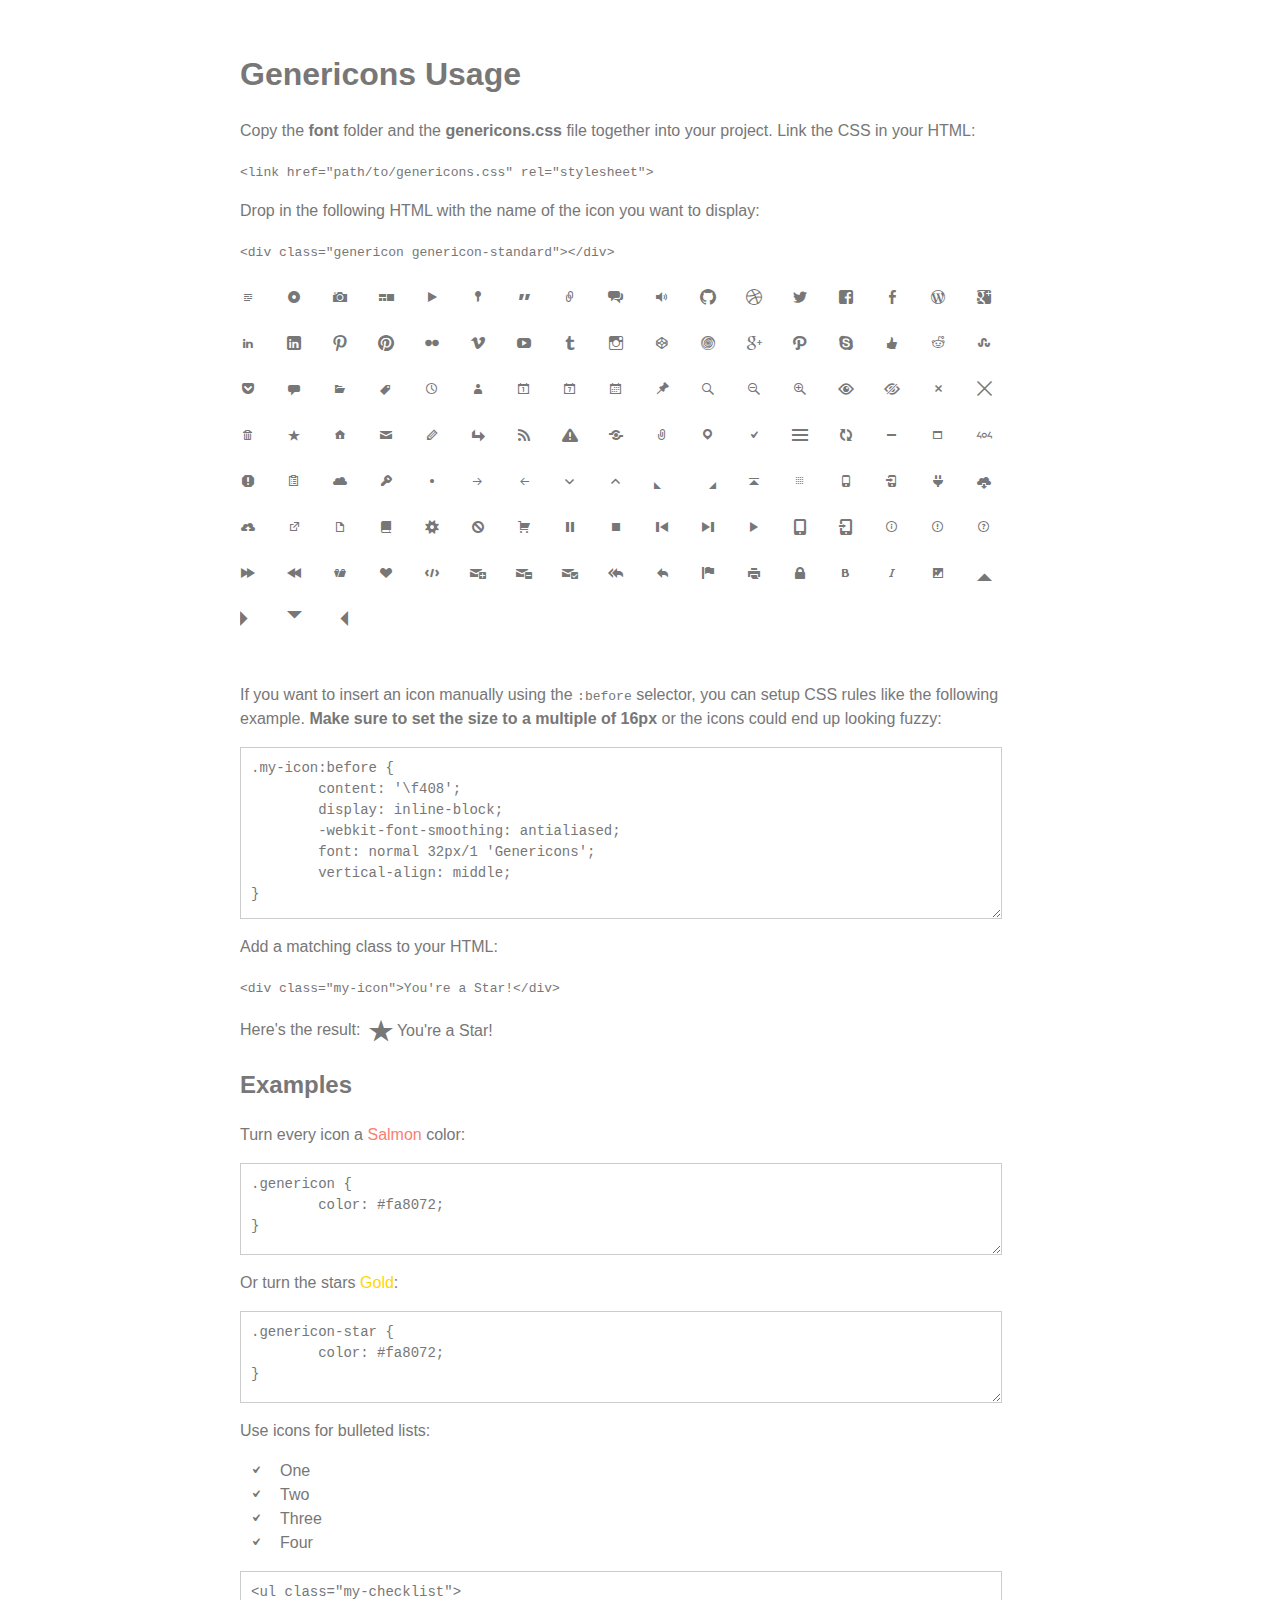
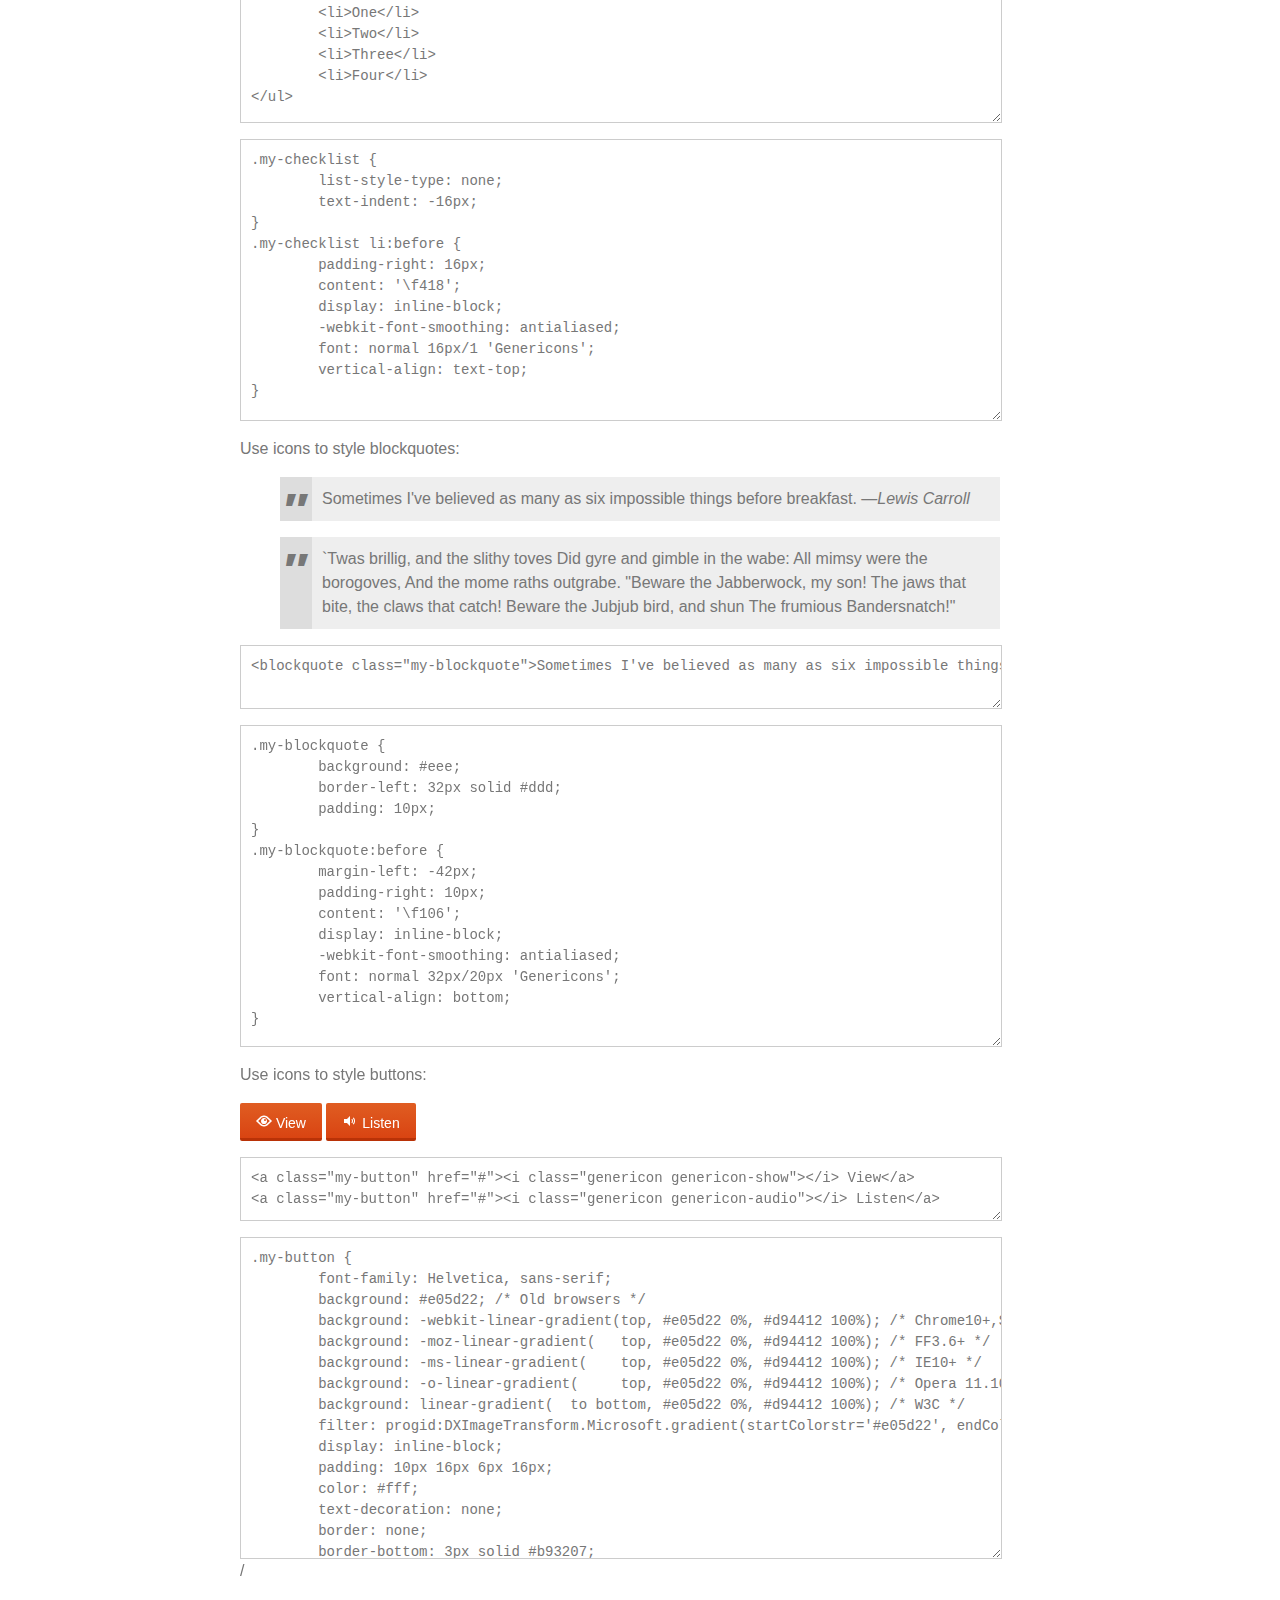
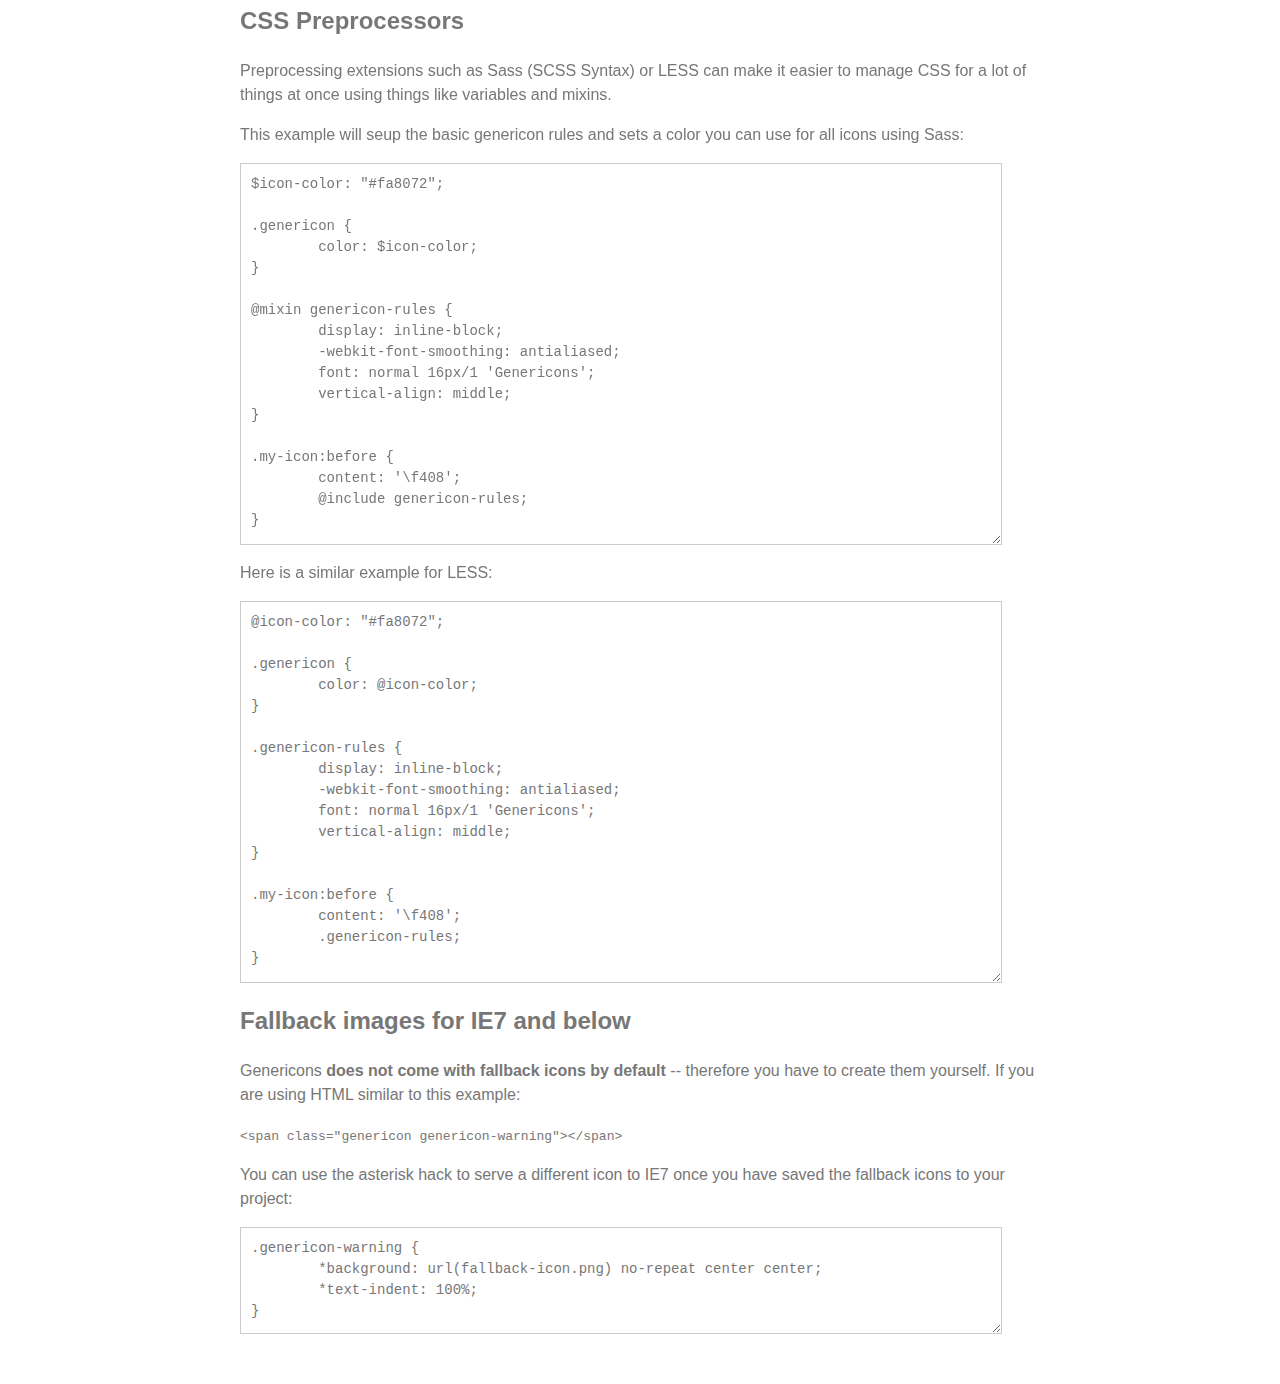
<file: wp-content/themes/twentyfourteen/genericons/example.html>
<!DOCTYPE html>
<html dir="ltr" lang="en">
<head>
<title>Genericons</title>
<link rel="stylesheet" href="genericons.css">
<style type="text/css">
body {
	font-family: sans-serif;
	line-height: 1.5;
	width: 800px;
	margin: 50px auto;
	color: #777;
	background: white;
}
.icons {
	overflow: hidden;
	padding: 10px 0;
}
.icons div {
	cursor: pointer;
	float: left;
	margin: 0 30px 30px 0;
}
.icons:hover div {
	background: #f7f7f7;
}
.code {
        display: block;
        font: 14px/1.5 monospace;
        width: 740px;
        white-space: pre;
        border: 1px solid #ccc;
        padding: 10px;
        color: #777;
        overflow: auto;
}
.my-icon:before {
	content: '\f408';
        display: inline-block;
        -webkit-font-smoothing: antialiased;
        font: normal 32px/1 'Genericons';
        vertical-align: middle;
}
/* For the Examples */
.my-checklist {
	list-style-type: none;
	text-indent: -16px;
}
.my-checklist li:before {
	padding-right: 16px;
	content: '\f418';
        display: inline-block;
        -webkit-font-smoothing: antialiased;
        font: normal 16px/1 'Genericons';
        vertical-align: text-top;
}
.my-blockquote {
	background: #eee;
	border-left: 32px solid #ddd;
	padding: 10px;
}
.my-blockquote:before {
	margin-left: -42px;
	padding-right: 10px;
        content: '\f106';
        display: inline-block;
        -webkit-font-smoothing: antialiased;
        font: normal 32px/20px 'Genericons';
        vertical-align: bottom;
}
.my-button {
	font-family: Helvetica, sans-serif;
	font-size: 14px;
	background: #e05d22; /* Old browsers */
	background: -webkit-linear-gradient(top, #e05d22 0%, #d94412 100%); /* Chrome10+,Safari5.1+ */
	background: -moz-linear-gradient(   top, #e05d22 0%, #d94412 100%); /* FF3.6+ */
	background: -ms-linear-gradient(    top, #e05d22 0%, #d94412 100%); /* IE10+ */
	background: -o-linear-gradient(     top, #e05d22 0%, #d94412 100%); /* Opera 11.10+ */
	background: linear-gradient(  to bottom, #e05d22 0%, #d94412 100%); /* W3C */
	filter: progid:DXImageTransform.Microsoft.gradient(startColorstr='#e05d22', endColorstr='#d94412', GradientType=0); /* IE6-9 */
	display: inline-block;
	padding: 10px 16px 4px 16px;
	color: #fff;
	text-decoration: none;
	border: none;
	border-bottom: 3px solid #b93207;
	border-radius: 2px;
}
.my-button:hover,
.my-button:focus {
	background: #ed6a31; /* Old browsers */
	background: -webkit-linear-gradient(top, #ed6a31 0%, #e55627 100%); /* Chrome10+,Safari5.1+ */
	background: -moz-linear-gradient(   top, #ed6a31 0%, #e55627 100%); /* FF3.6+ */
	background: -ms-linear-gradient(    top, #ed6a31 0%, #e55627 100%); /* IE10+ */
	background: -o-linear-gradient(     top, #ed6a31 0%, #e55627 100%); /* Opera 11.10+ */
	background: linear-gradient(  to bottom, #ed6a31 0%, #e55627 100%); /* W3C */
	filter: progid:DXImageTransform.Microsoft.gradient(startColorstr='#ed6a31', endColorstr='#e55627', GradientType=0); /* IE6-9 */
	outline: none;
}
.my-button:active {
	background: #d94412; /* Old browsers */
	background: -webkit-linear-gradient(top, #d94412 0%, #e05d22 100%); /* Chrome10+,Safari5.1+ */
	background: -moz-linear-gradient(   top, #d94412 0%, #e05d22 100%); /* FF3.6+ */
	background: -ms-linear-gradient(    top, #d94412 0%, #e05d22 100%); /* IE10+ */
	background: -o-linear-gradient(     top, #d94412 0%, #e05d22 100%); /* Opera 11.10+ */
	background: linear-gradient(  to bottom, #d94412 0%, #e05d22 100%); /* W3C */
	filter: progid:DXImageTransform.Microsoft.gradient(startColorstr='#d94412', endColorstr='#e05d22', GradientType=0); /* IE6-9 */
	border: none;
	border-top: 3px solid #b93207;
	padding: 6px 16px 7px 16px;
}
</style>
</head>
<body>

<div class="section">

	<h1>Genericons Usage</h1>

	<p>Copy the <strong>font</strong> folder and the <strong>genericons.css</strong> file together into your project. Link the CSS in your HTML:</p>

	<p><code>&lt;link href="path/to/genericons.css" rel="stylesheet"&gt;</code></p>

	<p>Drop in the following HTML with the name of the icon you want to display:</p>

	<p><code>&lt;div class="genericon genericon-standard"&gt;&lt;/div&gt;</code></p>

	<div class="icons">
	
		<!-- post formats -->
		<div alt="f100" class="genericon genericon-standard"></div>
		<div alt="f101" class="genericon genericon-aside"></div>
		<div alt="f102" class="genericon genericon-image"></div>
		<div alt="f103" class="genericon genericon-gallery"></div>
		<div alt="f104" class="genericon genericon-video"></div>
		<div alt="f105" class="genericon genericon-status"></div>
		<div alt="f106" class="genericon genericon-quote"></div>
		<div alt="f107" class="genericon genericon-link"></div>
		<div alt="f108" class="genericon genericon-chat"></div>
		<div alt="f109" class="genericon genericon-audio"></div>

		<!-- social icons -->
		<div alt="f200" class="genericon genericon-github"></div>
		<div alt="f201" class="genericon genericon-dribbble"></div>
		<div alt="f202" class="genericon genericon-twitter"></div>
		<div alt="f203" class="genericon genericon-facebook"></div>
		<div alt="f204" class="genericon genericon-facebook-alt"></div>
		<div alt="f205" class="genericon genericon-wordpress"></div>
		<div alt="f206" class="genericon genericon-googleplus"></div>
		<div alt="f207" class="genericon genericon-linkedin"></div>
		<div alt="f208" class="genericon genericon-linkedin-alt"></div>
		<div alt="f209" class="genericon genericon-pinterest"></div>
		<div alt="f210" class="genericon genericon-pinterest-alt"></div>
		<div alt="f211" class="genericon genericon-flickr"></div>
		<div alt="f212" class="genericon genericon-vimeo"></div>
		<div alt="f213" class="genericon genericon-youtube"></div>
		<div alt="f214" class="genericon genericon-tumblr"></div>
		<div alt="f215" class="genericon genericon-instagram"></div>
		<div alt="f216" class="genericon genericon-codepen"></div>
		<div alt="f217" class="genericon genericon-polldaddy"></div>
		<div alt="f218" class="genericon genericon-googleplus-alt"></div>
		<div alt="f219" class="genericon genericon-path"></div>
		<div alt="f220" class="genericon genericon-skype"></div>
		<div alt="f221" class="genericon genericon-digg"></div>
		<div alt="f222" class="genericon genericon-reddit"></div>
		<div alt="f223" class="genericon genericon-stumbleupon"></div>
		<div alt="f224" class="genericon genericon-pocket"></div>

		<!-- meta icons -->
		<div alt="f300" class="genericon genericon-comment"></div>
		<div alt="f301" class="genericon genericon-category"></div>
		<div alt="f302" class="genericon genericon-tag"></div>
		<div alt="f303" class="genericon genericon-time"></div>
		<div alt="f304" class="genericon genericon-user"></div>
		<div alt="f305" class="genericon genericon-day"></div>
		<div alt="f306" class="genericon genericon-week"></div>
		<div alt="f307" class="genericon genericon-month"></div>
		<div alt="f308" class="genericon genericon-pinned"></div>

		<!-- other icons -->
		<div alt="f400" class="genericon genericon-search"></div>
		<div alt="f401" class="genericon genericon-unzoom"></div>
		<div alt="f402" class="genericon genericon-zoom"></div>
		<div alt="f403" class="genericon genericon-show"></div>
		<div alt="f404" class="genericon genericon-hide"></div>
		<div alt="f405" class="genericon genericon-close"></div>
		<div alt="f406" class="genericon genericon-close-alt"></div>
		<div alt="f407" class="genericon genericon-trash"></div>
		<div alt="f408" class="genericon genericon-star"></div>
		<div alt="f409" class="genericon genericon-home"></div>
		<div alt="f410" class="genericon genericon-mail"></div>
		<div alt="f411" class="genericon genericon-edit"></div>
		<div alt="f412" class="genericon genericon-reply"></div>
		<div alt="f413" class="genericon genericon-feed"></div>
		<div alt="f414" class="genericon genericon-warning"></div>
		<div alt="f415" class="genericon genericon-share"></div>
		<div alt="f416" class="genericon genericon-attachment"></div>
		<div alt="f417" class="genericon genericon-location"></div>
		<div alt="f418" class="genericon genericon-checkmark"></div>
		<div alt="f419" class="genericon genericon-menu"></div>
		<div alt="f420" class="genericon genericon-refresh"></div>
		<div alt="f421" class="genericon genericon-minimize"></div>
		<div alt="f422" class="genericon genericon-maximize"></div>
		<div alt="f423" class="genericon genericon-404"></div>
		<div alt="f424" class="genericon genericon-spam"></div>
		<div alt="f425" class="genericon genericon-summary"></div>
		<div alt="f426" class="genericon genericon-cloud"></div>
		<div alt="f427" class="genericon genericon-key"></div>
		<div alt="f428" class="genericon genericon-dot"></div>
		<div alt="f429" class="genericon genericon-next"></div>
		<div alt="f430" class="genericon genericon-previous"></div>
		<div alt="f431" class="genericon genericon-expand"></div>
		<div alt="f432" class="genericon genericon-collapse"></div>
		<div alt="f433" class="genericon genericon-dropdown"></div>
		<div alt="f434" class="genericon genericon-dropdown-left"></div>
		<div alt="f435" class="genericon genericon-top"></div>
		<div alt="f436" class="genericon genericon-draggable"></div>
		<div alt="f437" class="genericon genericon-phone"></div>
		<div alt="f438" class="genericon genericon-send-to-phone"></div>
		<div alt="f439" class="genericon genericon-plugin"></div>
		<div alt="f440" class="genericon genericon-cloud-download"></div>
		<div alt="f441" class="genericon genericon-cloud-upload"></div>
		<div alt="f442" class="genericon genericon-external"></div>
		<div alt="f443" class="genericon genericon-document"></div>
		<div alt="f444" class="genericon genericon-book"></div>
		<div alt="f445" class="genericon genericon-cog"></div>
		<div alt="f446" class="genericon genericon-unapprove"></div>
		<div alt="f447" class="genericon genericon-cart"></div>
		<div alt="f448" class="genericon genericon-pause"></div>
		<div alt="f449" class="genericon genericon-stop"></div>
		<div alt="f450" class="genericon genericon-skip-back"></div>
		<div alt="f451" class="genericon genericon-skip-ahead"></div>
		<div alt="f452" class="genericon genericon-play"></div>
		<div alt="f453" class="genericon genericon-tablet"></div>
		<div alt="f454" class="genericon genericon-send-to-tablet"></div>
		<div alt="f455" class="genericon genericon-info"></div>
		<div alt="f456" class="genericon genericon-notice"></div>
		<div alt="f457" class="genericon genericon-help"></div>
		<div alt="f458" class="genericon genericon-fastforward"></div>
		<div alt="f459" class="genericon genericon-rewind"></div>
		<div alt="f460" class="genericon genericon-portfolio"></div>
		<div alt="f461" class="genericon genericon-heart"></div>
		<div alt="f462" class="genericon genericon-code"></div>
		<div alt="f463" class="genericon genericon-subscribe"></div>
		<div alt="f464" class="genericon genericon-unsubscribe"></div>
		<div alt="f465" class="genericon genericon-subscribed"></div>
		<div alt="f466" class="genericon genericon-reply-alt"></div>
		<div alt="f467" class="genericon genericon-reply-single"></div>
		<div alt="f468" class="genericon genericon-flag"></div>
		<div alt="f469" class="genericon genericon-print"></div>
		<div alt="f470" class="genericon genericon-lock"></div>
		<div alt="f471" class="genericon genericon-bold"></div>
		<div alt="f472" class="genericon genericon-italic"></div>
		<div alt="f473" class="genericon genericon-picture"></div>

		<!-- generic shapes -->
		<div alt="f500" class="genericon genericon-uparrow"></div>
		<div alt="f501" class="genericon genericon-rightarrow"></div>
		<div alt="f502" class="genericon genericon-downarrow"></div>
		<div alt="f503" class="genericon genericon-leftarrow"></div>

	</div>

	<p>If you want to insert an icon manually using the <code>:before</code> selector, you can setup CSS rules like the following example. <strong>Make sure to set the size to a multiple of 16px</strong> or the icons could end up looking fuzzy:</p>

<p><textarea class="code" style="min-height: 150px;" onclick="select();">.my-icon:before {
	content: '\f408';
        display: inline-block;
        -webkit-font-smoothing: antialiased;
        font: normal 32px/1 'Genericons';
        vertical-align: middle;
}</textarea></p>

	<p>Add a matching class to your HTML:</p>

	<p><code>&lt;div class="my-icon"&gt;You're a Star!&lt;/div&gt;</code></p>

	<p>Here's the result: <span class="my-icon">You're a Star!</span></p>

	<h2>Examples</h2>

	<p>Turn every icon a <span style="color: #fa8072;">Salmon</span> color:</p>

<p><textarea class="code" style="min-height: 70px" onclick="select();">
.genericon {
	color: #fa8072;
}</textarea></p>

	<p>Or turn the stars <span style="color: #ffd700;">Gold</span>:</p>

<p><textarea class="code" style="min-height: 70px" onclick="select();">
.genericon-star {
	color: #fa8072;
}</textarea></p>

	<p>Use icons for bulleted lists:</p>

	<ul class="my-checklist">
		<li>One</li>
		<li>Two</li>
		<li>Three</li>
		<li>Four</li>
	</ul>

<p><textarea class="code" style="min-height: 130px" onclick="select();">
<ul class="my-checklist">
	<li>One</li>
	<li>Two</li>
	<li>Three</li>
	<li>Four</li>
</ul></textarea></p>

<p><textarea class="code" style="min-height: 260px;" onclick="select();">
.my-checklist {
	list-style-type: none;
	text-indent: -16px;
}
.my-checklist li:before {
	padding-right: 16px;
	content: '\f418';
        display: inline-block;
        -webkit-font-smoothing: antialiased;
        font: normal 16px/1 'Genericons';
        vertical-align: text-top;
}</textarea></p>

	<p>Use icons to style blockquotes:</p>

	<blockquote class="my-blockquote">Sometimes I've believed as many as six impossible things before breakfast. &mdash;<em>Lewis Carroll</em></blockquote>
	<blockquote class="my-blockquote">`Twas brillig, and the slithy toves Did gyre and gimble in the wabe: All mimsy were the borogoves, And the mome raths outgrabe. "Beware the Jabberwock, my son!  The jaws that bite, the claws that catch!  Beware the Jubjub bird, and shun The frumious Bandersnatch!"</blockquote>

<p><textarea class="code" style="min-height: 40px;" onclick="select();"><blockquote class="my-blockquote">Sometimes I've believed as many as six impossible things before breakfast. &mdash;<em>Lewis Carroll</em></blockquote></textarea></p>

<p><textarea class="code" style="min-height: 300px;" onclick="select();">
.my-blockquote {
	background: #eee;
	border-left: 32px solid #ddd;
	padding: 10px;
}
.my-blockquote:before {
	margin-left: -42px;
	padding-right: 10px;
        content: '\f106';
        display: inline-block;
        -webkit-font-smoothing: antialiased;
        font: normal 32px/20px 'Genericons';
        vertical-align: bottom;
} </textarea></p>

	<p>Use icons to style buttons:</p>

	<a class="my-button" href="javascript:void()"><i class="genericon genericon-show"></i> View</a>
	<a class="my-button" href="javascript:void()"><i class="genericon genericon-audio"></i> Listen</a>

<p><textarea class="code" style="min-height: 40px;" onclick="select();"><a class="my-button" href="#"><i class="genericon genericon-show"></i> View</a>
<a class="my-button" href="#"><i class="genericon genericon-audio"></i> Listen</a></textarea></p>

<p><textarea class="code" style="min-height: 300px;" onclick="select();">
.my-button {
	font-family: Helvetica, sans-serif;
	background: #e05d22; /* Old browsers */
	background: -webkit-linear-gradient(top, #e05d22 0%, #d94412 100%); /* Chrome10+,Safari5.1+ */
	background: -moz-linear-gradient(   top, #e05d22 0%, #d94412 100%); /* FF3.6+ */
	background: -ms-linear-gradient(    top, #e05d22 0%, #d94412 100%); /* IE10+ */
	background: -o-linear-gradient(     top, #e05d22 0%, #d94412 100%); /* Opera 11.10+ */
	background: linear-gradient(  to bottom, #e05d22 0%, #d94412 100%); /* W3C */
	filter: progid:DXImageTransform.Microsoft.gradient(startColorstr='#e05d22', endColorstr='#d94412', GradientType=0); /* IE6-9 */
	display: inline-block;
	padding: 10px 16px 6px 16px;
	color: #fff;
	text-decoration: none;
	border: none;
	border-bottom: 3px solid #b93207;
	border-radius: 2px;
}

.my-button:hover,
.my-button:focus {
	background: #ed6a31; /* Old browsers */
	background: -webkit-linear-gradient(top, #ed6a31 0%, #e55627 100%); /* Chrome10+,Safari5.1+ */
	background: -moz-linear-gradient(   top, #ed6a31 0%, #e55627 100%); /* FF3.6+ */
	background: -ms-linear-gradient(    top, #ed6a31 0%, #e55627 100%); /* IE10+ */
	background: -o-linear-gradient(     top, #ed6a31 0%, #e55627 100%); /* Opera 11.10+ */
	background: linear-gradient(  to bottom, #ed6a31 0%, #e55627 100%); /* W3C */
	filter: progid:DXImageTransform.Microsoft.gradient(startColorstr='#ed6a31', endColorstr='#e55627', GradientType=0); /* IE6-9 */
	outline: none;
}

.my-button:active {
	background: #d94412; /* Old browsers */
	background: -webkit-linear-gradient(top, #d94412 0%, #e05d22 100%); /* Chrome10+,Safari5.1+ */
	background: -moz-linear-gradient(   top, #d94412 0%, #e05d22 100%); /* FF3.6+ */
	background: -ms-linear-gradient(    top, #d94412 0%, #e05d22 100%); /* IE10+ */
	background: -o-linear-gradient(     top, #d94412 0%, #e05d22 100%); /* Opera 11.10+ */
	background: linear-gradient(  to bottom, #d94412 0%, #e05d22 100%); /* W3C */
	filter: progid:DXImageTransform.Microsoft.gradient(startColorstr='#d94412', endColorstr='#e05d22', GradientType=0); /* IE6-9 */
	border: none;
	border-top: 3px solid #b93207;
	padding: 6px 16px 10px 16px;
}</textarea>/</p>

	<h2>CSS Preprocessors</h2>

	<p>Preprocessing extensions such as Sass (SCSS Syntax) or LESS</a> can make it easier to manage CSS for a lot of things at once using things like variables and mixins.</p>

	<p>This example will seup the basic genericon rules and sets a color you can use for all icons using Sass:</p>

<p><textarea class="code" style="min-height: 360px;" onclick="select();">$icon-color: "#fa8072";

.genericon {
        color: $icon-color;
}

@mixin genericon-rules {
        display: inline-block;
        -webkit-font-smoothing: antialiased;
        font: normal 16px/1 'Genericons';
        vertical-align: middle;
}

.my-icon:before {
	content: '\f408';
        @include genericon-rules;
}</textarea></p>

	<p>Here is a similar example for LESS:</p>

<p><textarea class="code" style="min-height: 360px;" onclick="select();">@icon-color: "#fa8072";

.genericon {
        color: @icon-color;
}

.genericon-rules {
        display: inline-block;
        -webkit-font-smoothing: antialiased;
        font: normal 16px/1 'Genericons';
        vertical-align: middle;
}

.my-icon:before {
	content: '\f408';
        .genericon-rules;
}</textarea></p>

	<h2>Fallback images for IE7 and below</h2>

	<p>Genericons <strong>does not come with fallback icons by default</strong> -- therefore you have to create them yourself. If you are using HTML similar to this example:

	<p><code>&lt;span class="genericon genericon-warning"&gt;&lt;/span&gt;</code></p>

	<p>You can use the asterisk hack to serve a different icon to IE7 once you have saved the fallback icons to your project:</p>

<textarea class="code" style="min-height: 85px;" onclick="select();">.genericon-warning {
        *background: url(fallback-icon.png) no-repeat center center;
        *text-indent: 100%;
}</textarea>

</div>

</body>
</html>
</file>
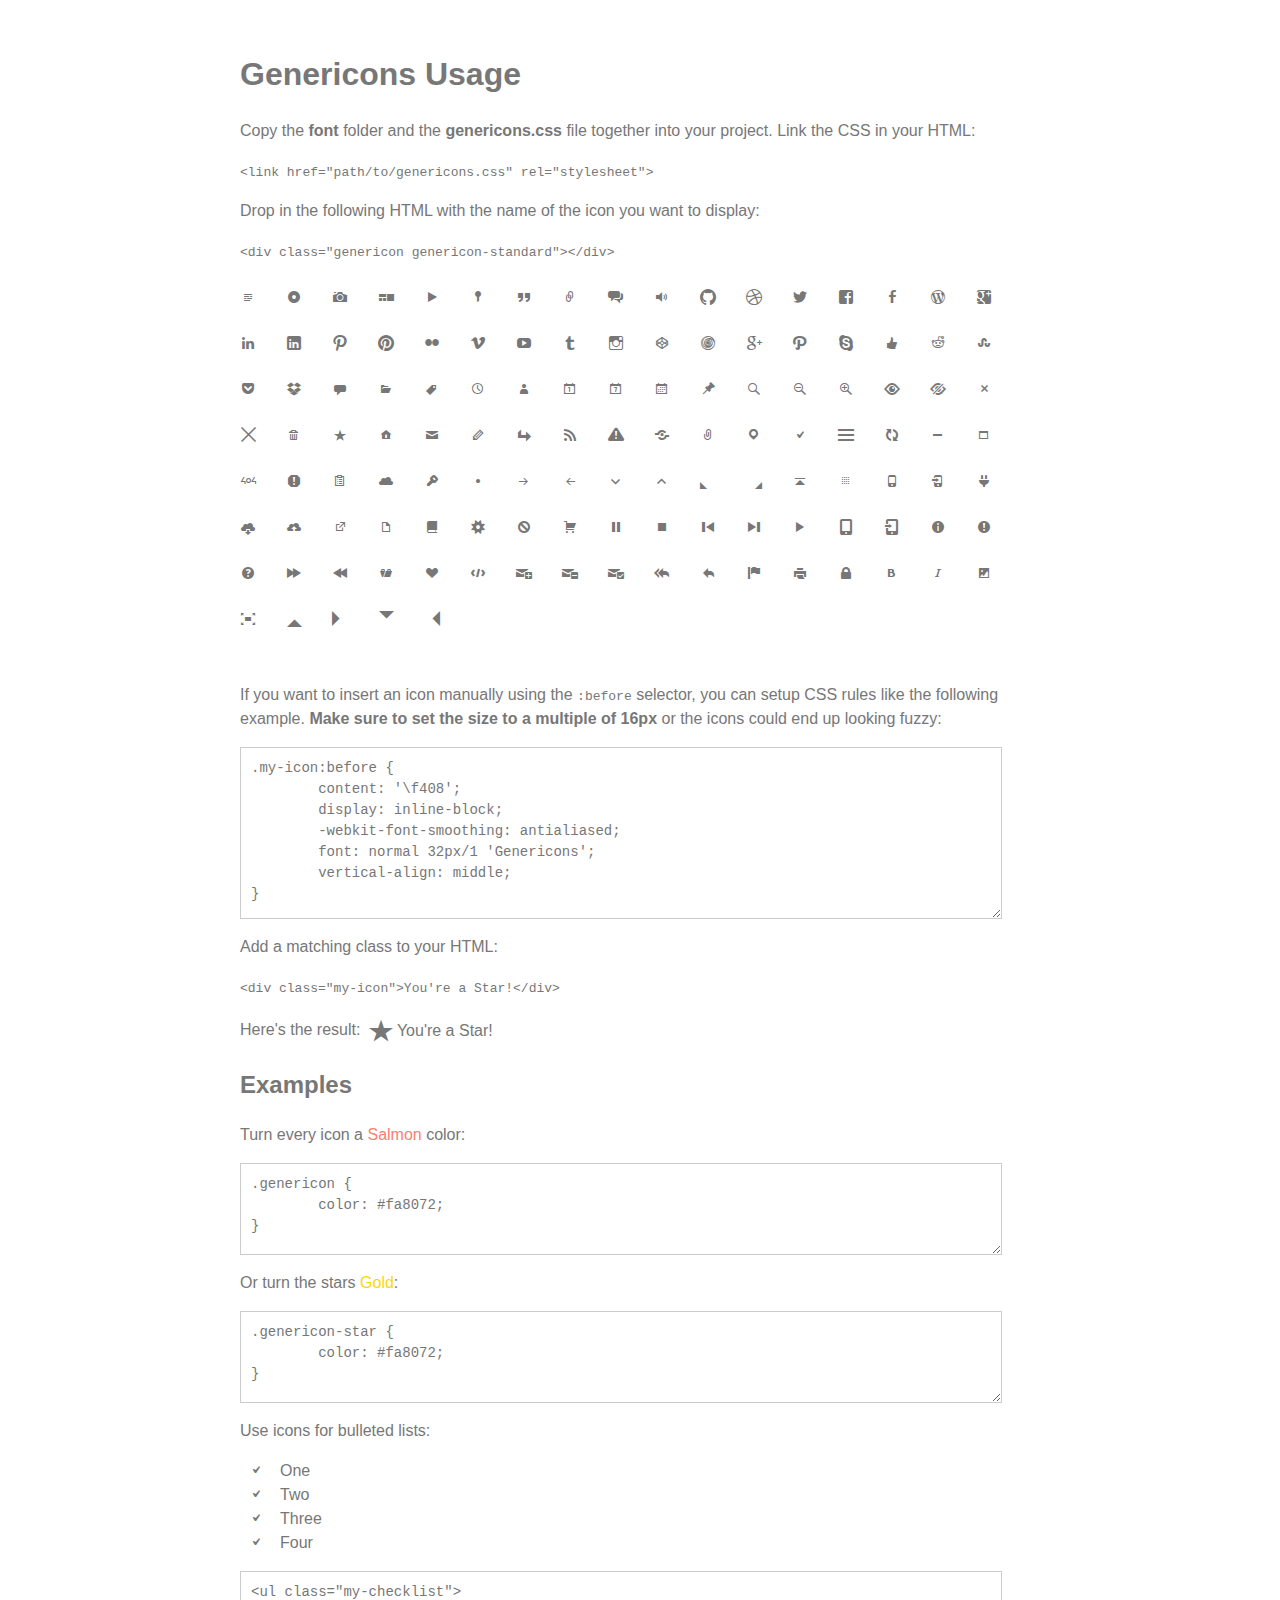
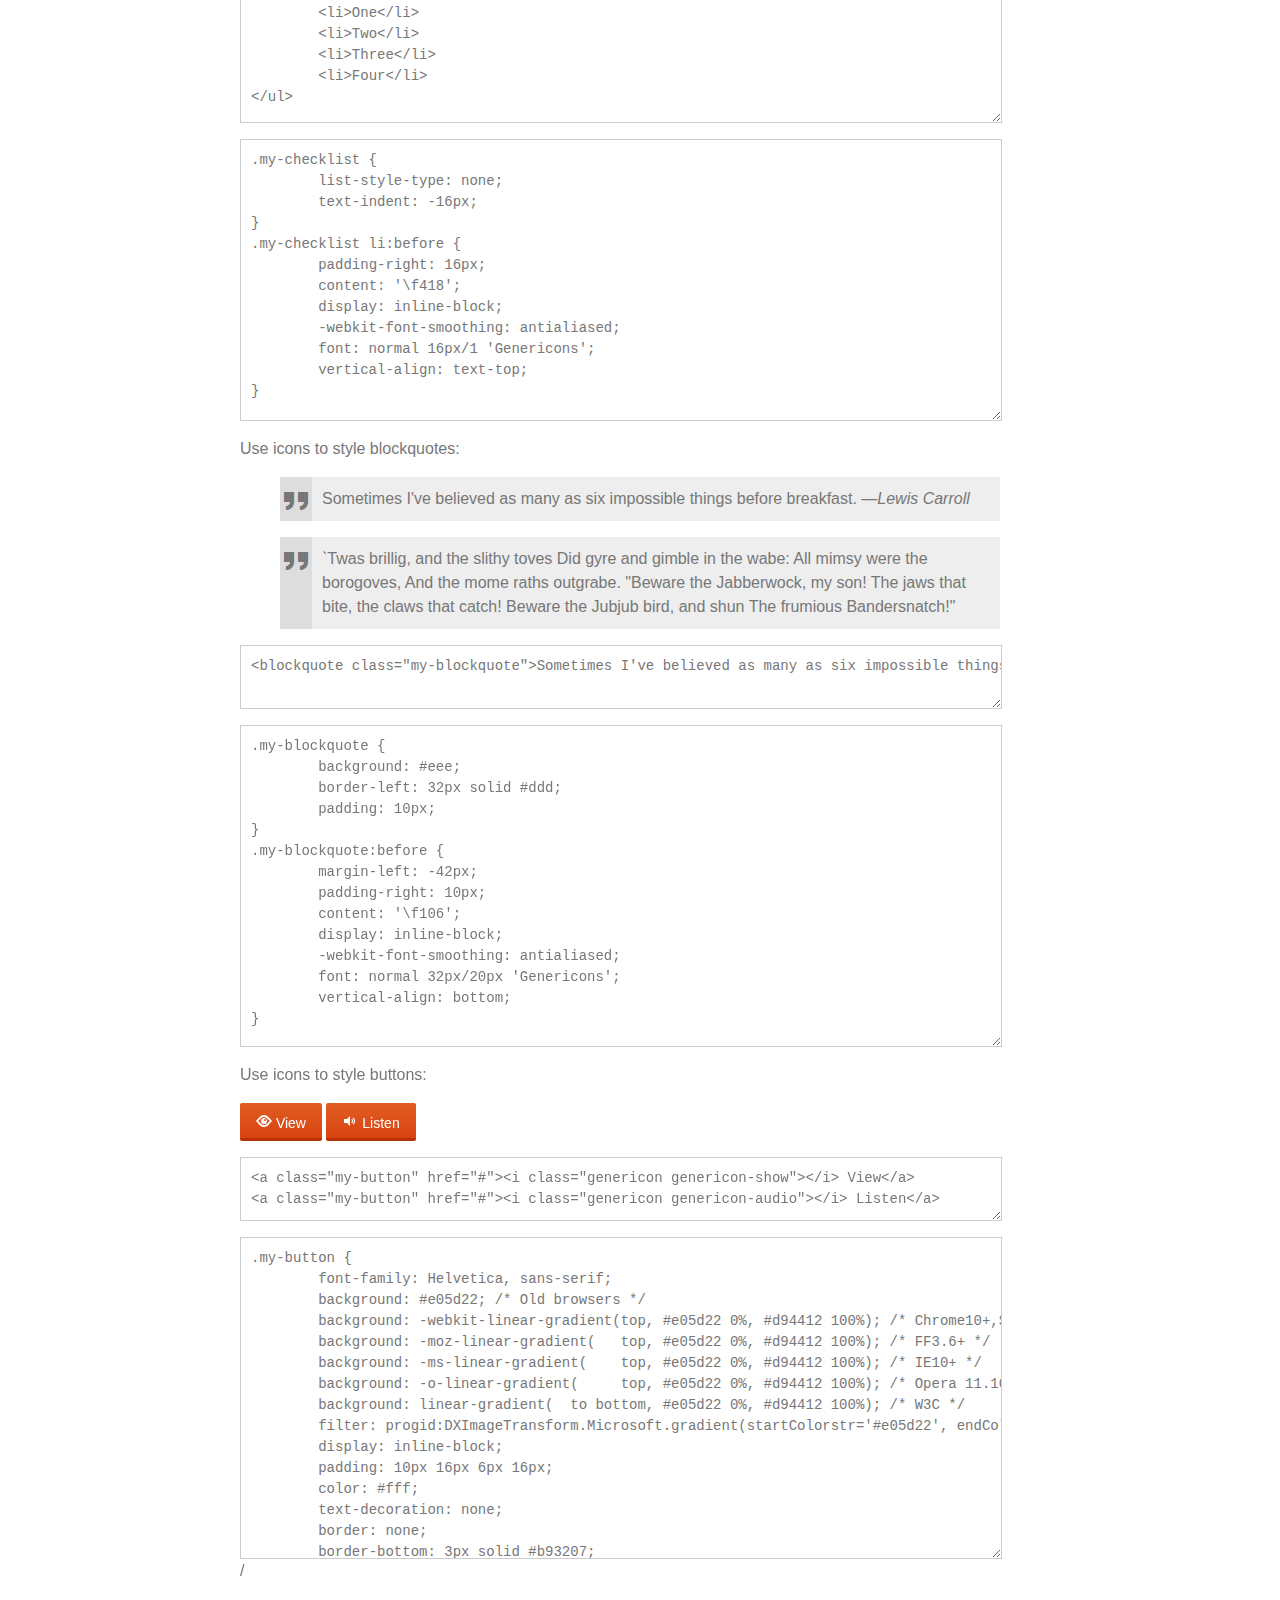
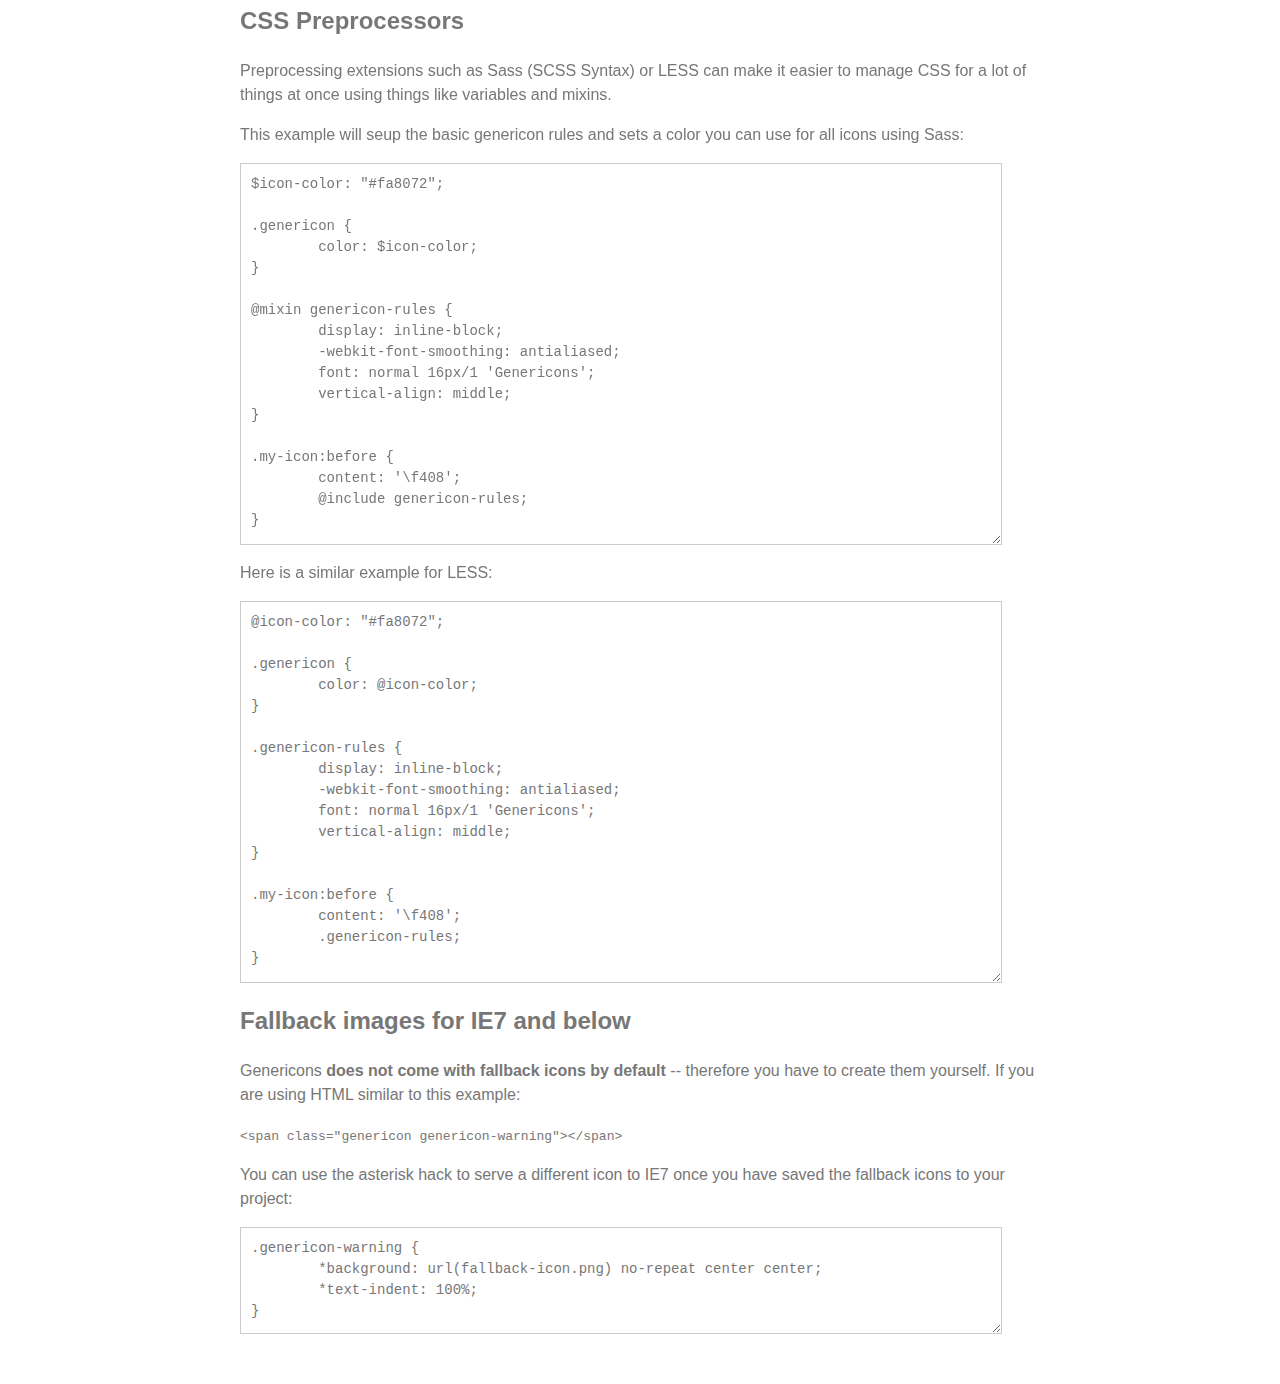
<file: wp-content/plugins/jetpack/_inc/genericons/example.html>
<!DOCTYPE html>
<html dir="ltr" lang="en">
<head>
<title>Genericons</title>
<link rel="stylesheet" href="genericons.css">
<style type="text/css">
body {
	font-family: sans-serif;
	line-height: 1.5;
	width: 800px;
	margin: 50px auto;
	color: #777;
	background: white;
}
.icons {
	overflow: hidden;
	padding: 10px 0;
}
.icons div {
	cursor: pointer;
	float: left;
	margin: 0 30px 30px 0;
}
.icons:hover div {
	background: #f7f7f7;
}
.code {
        display: block;
        font: 14px/1.5 monospace;
        width: 740px;
        white-space: pre;
        border: 1px solid #ccc;
        padding: 10px;
        color: #777;
        overflow: auto;
}
.my-icon:before {
	content: '\f408';
        display: inline-block;
        -webkit-font-smoothing: antialiased;
        font: normal 32px/1 'Genericons';
        vertical-align: middle;
}
/* For the Examples */
.my-checklist {
	list-style-type: none;
	text-indent: -16px;
}
.my-checklist li:before {
	padding-right: 16px;
	content: '\f418';
        display: inline-block;
        -webkit-font-smoothing: antialiased;
        font: normal 16px/1 'Genericons';
        vertical-align: text-top;
}
.my-blockquote {
	background: #eee;
	border-left: 32px solid #ddd;
	padding: 10px;
}
.my-blockquote:before {
	margin-left: -42px;
	padding-right: 10px;
        content: '\f106';
        display: inline-block;
        -webkit-font-smoothing: antialiased;
        font: normal 32px/20px 'Genericons';
        vertical-align: bottom;
}
.my-button {
	font-family: Helvetica, sans-serif;
	font-size: 14px;
	background: #e05d22; /* Old browsers */
	background: -webkit-linear-gradient(top, #e05d22 0%, #d94412 100%); /* Chrome10+,Safari5.1+ */
	background: -moz-linear-gradient(   top, #e05d22 0%, #d94412 100%); /* FF3.6+ */
	background: -ms-linear-gradient(    top, #e05d22 0%, #d94412 100%); /* IE10+ */
	background: -o-linear-gradient(     top, #e05d22 0%, #d94412 100%); /* Opera 11.10+ */
	background: linear-gradient(  to bottom, #e05d22 0%, #d94412 100%); /* W3C */
	filter: progid:DXImageTransform.Microsoft.gradient(startColorstr='#e05d22', endColorstr='#d94412', GradientType=0); /* IE6-9 */
	display: inline-block;
	padding: 10px 16px 4px 16px;
	color: #fff;
	text-decoration: none;
	border: none;
	border-bottom: 3px solid #b93207;
	border-radius: 2px;
}
.my-button:hover,
.my-button:focus {
	background: #ed6a31; /* Old browsers */
	background: -webkit-linear-gradient(top, #ed6a31 0%, #e55627 100%); /* Chrome10+,Safari5.1+ */
	background: -moz-linear-gradient(   top, #ed6a31 0%, #e55627 100%); /* FF3.6+ */
	background: -ms-linear-gradient(    top, #ed6a31 0%, #e55627 100%); /* IE10+ */
	background: -o-linear-gradient(     top, #ed6a31 0%, #e55627 100%); /* Opera 11.10+ */
	background: linear-gradient(  to bottom, #ed6a31 0%, #e55627 100%); /* W3C */
	filter: progid:DXImageTransform.Microsoft.gradient(startColorstr='#ed6a31', endColorstr='#e55627', GradientType=0); /* IE6-9 */
	outline: none;
}
.my-button:active {
	background: #d94412; /* Old browsers */
	background: -webkit-linear-gradient(top, #d94412 0%, #e05d22 100%); /* Chrome10+,Safari5.1+ */
	background: -moz-linear-gradient(   top, #d94412 0%, #e05d22 100%); /* FF3.6+ */
	background: -ms-linear-gradient(    top, #d94412 0%, #e05d22 100%); /* IE10+ */
	background: -o-linear-gradient(     top, #d94412 0%, #e05d22 100%); /* Opera 11.10+ */
	background: linear-gradient(  to bottom, #d94412 0%, #e05d22 100%); /* W3C */
	filter: progid:DXImageTransform.Microsoft.gradient(startColorstr='#d94412', endColorstr='#e05d22', GradientType=0); /* IE6-9 */
	border: none;
	border-top: 3px solid #b93207;
	padding: 6px 16px 7px 16px;
}
</style>
</head>
<body>

<div class="section">

	<h1>Genericons Usage</h1>

	<p>Copy the <strong>font</strong> folder and the <strong>genericons.css</strong> file together into your project. Link the CSS in your HTML:</p>

	<p><code>&lt;link href="path/to/genericons.css" rel="stylesheet"&gt;</code></p>

	<p>Drop in the following HTML with the name of the icon you want to display:</p>

	<p><code>&lt;div class="genericon genericon-standard"&gt;&lt;/div&gt;</code></p>

	<div class="icons">
	
		<!-- post formats -->
		<div alt="f100" class="genericon genericon-standard"></div>
		<div alt="f101" class="genericon genericon-aside"></div>
		<div alt="f102" class="genericon genericon-image"></div>
		<div alt="f103" class="genericon genericon-gallery"></div>
		<div alt="f104" class="genericon genericon-video"></div>
		<div alt="f105" class="genericon genericon-status"></div>
		<div alt="f106" class="genericon genericon-quote"></div>
		<div alt="f107" class="genericon genericon-link"></div>
		<div alt="f108" class="genericon genericon-chat"></div>
		<div alt="f109" class="genericon genericon-audio"></div>

		<!-- social icons -->
		<div alt="f200" class="genericon genericon-github"></div>
		<div alt="f201" class="genericon genericon-dribbble"></div>
		<div alt="f202" class="genericon genericon-twitter"></div>
		<div alt="f203" class="genericon genericon-facebook"></div>
		<div alt="f204" class="genericon genericon-facebook-alt"></div>
		<div alt="f205" class="genericon genericon-wordpress"></div>
		<div alt="f206" class="genericon genericon-googleplus"></div>
		<div alt="f207" class="genericon genericon-linkedin"></div>
		<div alt="f208" class="genericon genericon-linkedin-alt"></div>
		<div alt="f209" class="genericon genericon-pinterest"></div>
		<div alt="f210" class="genericon genericon-pinterest-alt"></div>
		<div alt="f211" class="genericon genericon-flickr"></div>
		<div alt="f212" class="genericon genericon-vimeo"></div>
		<div alt="f213" class="genericon genericon-youtube"></div>
		<div alt="f214" class="genericon genericon-tumblr"></div>
		<div alt="f215" class="genericon genericon-instagram"></div>
		<div alt="f216" class="genericon genericon-codepen"></div>
		<div alt="f217" class="genericon genericon-polldaddy"></div>
		<div alt="f218" class="genericon genericon-googleplus-alt"></div>
		<div alt="f219" class="genericon genericon-path"></div>
		<div alt="f220" class="genericon genericon-skype"></div>
		<div alt="f221" class="genericon genericon-digg"></div>
		<div alt="f222" class="genericon genericon-reddit"></div>
		<div alt="f223" class="genericon genericon-stumbleupon"></div>
		<div alt="f224" class="genericon genericon-pocket"></div>
		<div alt="f225" class="genericon genericon-dropbox"></div>

		<!-- meta icons -->
		<div alt="f300" class="genericon genericon-comment"></div>
		<div alt="f301" class="genericon genericon-category"></div>
		<div alt="f302" class="genericon genericon-tag"></div>
		<div alt="f303" class="genericon genericon-time"></div>
		<div alt="f304" class="genericon genericon-user"></div>
		<div alt="f305" class="genericon genericon-day"></div>
		<div alt="f306" class="genericon genericon-week"></div>
		<div alt="f307" class="genericon genericon-month"></div>
		<div alt="f308" class="genericon genericon-pinned"></div>

		<!-- other icons -->
		<div alt="f400" class="genericon genericon-search"></div>
		<div alt="f401" class="genericon genericon-unzoom"></div>
		<div alt="f402" class="genericon genericon-zoom"></div>
		<div alt="f403" class="genericon genericon-show"></div>
		<div alt="f404" class="genericon genericon-hide"></div>
		<div alt="f405" class="genericon genericon-close"></div>
		<div alt="f406" class="genericon genericon-close-alt"></div>
		<div alt="f407" class="genericon genericon-trash"></div>
		<div alt="f408" class="genericon genericon-star"></div>
		<div alt="f409" class="genericon genericon-home"></div>
		<div alt="f410" class="genericon genericon-mail"></div>
		<div alt="f411" class="genericon genericon-edit"></div>
		<div alt="f412" class="genericon genericon-reply"></div>
		<div alt="f413" class="genericon genericon-feed"></div>
		<div alt="f414" class="genericon genericon-warning"></div>
		<div alt="f415" class="genericon genericon-share"></div>
		<div alt="f416" class="genericon genericon-attachment"></div>
		<div alt="f417" class="genericon genericon-location"></div>
		<div alt="f418" class="genericon genericon-checkmark"></div>
		<div alt="f419" class="genericon genericon-menu"></div>
		<div alt="f420" class="genericon genericon-refresh"></div>
		<div alt="f421" class="genericon genericon-minimize"></div>
		<div alt="f422" class="genericon genericon-maximize"></div>
		<div alt="f423" class="genericon genericon-404"></div>
		<div alt="f424" class="genericon genericon-spam"></div>
		<div alt="f425" class="genericon genericon-summary"></div>
		<div alt="f426" class="genericon genericon-cloud"></div>
		<div alt="f427" class="genericon genericon-key"></div>
		<div alt="f428" class="genericon genericon-dot"></div>
		<div alt="f429" class="genericon genericon-next"></div>
		<div alt="f430" class="genericon genericon-previous"></div>
		<div alt="f431" class="genericon genericon-expand"></div>
		<div alt="f432" class="genericon genericon-collapse"></div>
		<div alt="f433" class="genericon genericon-dropdown"></div>
		<div alt="f434" class="genericon genericon-dropdown-left"></div>
		<div alt="f435" class="genericon genericon-top"></div>
		<div alt="f436" class="genericon genericon-draggable"></div>
		<div alt="f437" class="genericon genericon-phone"></div>
		<div alt="f438" class="genericon genericon-send-to-phone"></div>
		<div alt="f439" class="genericon genericon-plugin"></div>
		<div alt="f440" class="genericon genericon-cloud-download"></div>
		<div alt="f441" class="genericon genericon-cloud-upload"></div>
		<div alt="f442" class="genericon genericon-external"></div>
		<div alt="f443" class="genericon genericon-document"></div>
		<div alt="f444" class="genericon genericon-book"></div>
		<div alt="f445" class="genericon genericon-cog"></div>
		<div alt="f446" class="genericon genericon-unapprove"></div>
		<div alt="f447" class="genericon genericon-cart"></div>
		<div alt="f448" class="genericon genericon-pause"></div>
		<div alt="f449" class="genericon genericon-stop"></div>
		<div alt="f450" class="genericon genericon-skip-back"></div>
		<div alt="f451" class="genericon genericon-skip-ahead"></div>
		<div alt="f452" class="genericon genericon-play"></div>
		<div alt="f453" class="genericon genericon-tablet"></div>
		<div alt="f454" class="genericon genericon-send-to-tablet"></div>
		<div alt="f455" class="genericon genericon-info"></div>
		<div alt="f456" class="genericon genericon-notice"></div>
		<div alt="f457" class="genericon genericon-help"></div>
		<div alt="f458" class="genericon genericon-fastforward"></div>
		<div alt="f459" class="genericon genericon-rewind"></div>
		<div alt="f460" class="genericon genericon-portfolio"></div>
		<div alt="f461" class="genericon genericon-heart"></div>
		<div alt="f462" class="genericon genericon-code"></div>
		<div alt="f463" class="genericon genericon-subscribe"></div>
		<div alt="f464" class="genericon genericon-unsubscribe"></div>
		<div alt="f465" class="genericon genericon-subscribed"></div>
		<div alt="f466" class="genericon genericon-reply-alt"></div>
		<div alt="f467" class="genericon genericon-reply-single"></div>
		<div alt="f468" class="genericon genericon-flag"></div>
		<div alt="f469" class="genericon genericon-print"></div>
		<div alt="f470" class="genericon genericon-lock"></div>
		<div alt="f471" class="genericon genericon-bold"></div>
		<div alt="f472" class="genericon genericon-italic"></div>
		<div alt="f473" class="genericon genericon-picture"></div>
		<div alt="f474" class="genericon genericon-fullscreen"></div>

		<!-- generic shapes -->
		<div alt="f500" class="genericon genericon-uparrow"></div>
		<div alt="f501" class="genericon genericon-rightarrow"></div>
		<div alt="f502" class="genericon genericon-downarrow"></div>
		<div alt="f503" class="genericon genericon-leftarrow"></div>

	</div>

	<p>If you want to insert an icon manually using the <code>:before</code> selector, you can setup CSS rules like the following example. <strong>Make sure to set the size to a multiple of 16px</strong> or the icons could end up looking fuzzy:</p>

<p><textarea class="code" style="min-height: 150px;" onclick="select();">.my-icon:before {
	content: '\f408';
        display: inline-block;
        -webkit-font-smoothing: antialiased;
        font: normal 32px/1 'Genericons';
        vertical-align: middle;
}</textarea></p>

	<p>Add a matching class to your HTML:</p>

	<p><code>&lt;div class="my-icon"&gt;You're a Star!&lt;/div&gt;</code></p>

	<p>Here's the result: <span class="my-icon">You're a Star!</span></p>

	<h2>Examples</h2>

	<p>Turn every icon a <span style="color: #fa8072;">Salmon</span> color:</p>

<p><textarea class="code" style="min-height: 70px" onclick="select();">
.genericon {
	color: #fa8072;
}</textarea></p>

	<p>Or turn the stars <span style="color: #ffd700;">Gold</span>:</p>

<p><textarea class="code" style="min-height: 70px" onclick="select();">
.genericon-star {
	color: #fa8072;
}</textarea></p>

	<p>Use icons for bulleted lists:</p>

	<ul class="my-checklist">
		<li>One</li>
		<li>Two</li>
		<li>Three</li>
		<li>Four</li>
	</ul>

<p><textarea class="code" style="min-height: 130px" onclick="select();">
<ul class="my-checklist">
	<li>One</li>
	<li>Two</li>
	<li>Three</li>
	<li>Four</li>
</ul></textarea></p>

<p><textarea class="code" style="min-height: 260px;" onclick="select();">
.my-checklist {
	list-style-type: none;
	text-indent: -16px;
}
.my-checklist li:before {
	padding-right: 16px;
	content: '\f418';
        display: inline-block;
        -webkit-font-smoothing: antialiased;
        font: normal 16px/1 'Genericons';
        vertical-align: text-top;
}</textarea></p>

	<p>Use icons to style blockquotes:</p>

	<blockquote class="my-blockquote">Sometimes I've believed as many as six impossible things before breakfast. &mdash;<em>Lewis Carroll</em></blockquote>
	<blockquote class="my-blockquote">`Twas brillig, and the slithy toves Did gyre and gimble in the wabe: All mimsy were the borogoves, And the mome raths outgrabe. "Beware the Jabberwock, my son!  The jaws that bite, the claws that catch!  Beware the Jubjub bird, and shun The frumious Bandersnatch!"</blockquote>

<p><textarea class="code" style="min-height: 40px;" onclick="select();"><blockquote class="my-blockquote">Sometimes I've believed as many as six impossible things before breakfast. &mdash;<em>Lewis Carroll</em></blockquote></textarea></p>

<p><textarea class="code" style="min-height: 300px;" onclick="select();">
.my-blockquote {
	background: #eee;
	border-left: 32px solid #ddd;
	padding: 10px;
}
.my-blockquote:before {
	margin-left: -42px;
	padding-right: 10px;
        content: '\f106';
        display: inline-block;
        -webkit-font-smoothing: antialiased;
        font: normal 32px/20px 'Genericons';
        vertical-align: bottom;
} </textarea></p>

	<p>Use icons to style buttons:</p>

	<a class="my-button" href="javascript:void()"><i class="genericon genericon-show"></i> View</a>
	<a class="my-button" href="javascript:void()"><i class="genericon genericon-audio"></i> Listen</a>

<p><textarea class="code" style="min-height: 40px;" onclick="select();"><a class="my-button" href="#"><i class="genericon genericon-show"></i> View</a>
<a class="my-button" href="#"><i class="genericon genericon-audio"></i> Listen</a></textarea></p>

<p><textarea class="code" style="min-height: 300px;" onclick="select();">
.my-button {
	font-family: Helvetica, sans-serif;
	background: #e05d22; /* Old browsers */
	background: -webkit-linear-gradient(top, #e05d22 0%, #d94412 100%); /* Chrome10+,Safari5.1+ */
	background: -moz-linear-gradient(   top, #e05d22 0%, #d94412 100%); /* FF3.6+ */
	background: -ms-linear-gradient(    top, #e05d22 0%, #d94412 100%); /* IE10+ */
	background: -o-linear-gradient(     top, #e05d22 0%, #d94412 100%); /* Opera 11.10+ */
	background: linear-gradient(  to bottom, #e05d22 0%, #d94412 100%); /* W3C */
	filter: progid:DXImageTransform.Microsoft.gradient(startColorstr='#e05d22', endColorstr='#d94412', GradientType=0); /* IE6-9 */
	display: inline-block;
	padding: 10px 16px 6px 16px;
	color: #fff;
	text-decoration: none;
	border: none;
	border-bottom: 3px solid #b93207;
	border-radius: 2px;
}

.my-button:hover,
.my-button:focus {
	background: #ed6a31; /* Old browsers */
	background: -webkit-linear-gradient(top, #ed6a31 0%, #e55627 100%); /* Chrome10+,Safari5.1+ */
	background: -moz-linear-gradient(   top, #ed6a31 0%, #e55627 100%); /* FF3.6+ */
	background: -ms-linear-gradient(    top, #ed6a31 0%, #e55627 100%); /* IE10+ */
	background: -o-linear-gradient(     top, #ed6a31 0%, #e55627 100%); /* Opera 11.10+ */
	background: linear-gradient(  to bottom, #ed6a31 0%, #e55627 100%); /* W3C */
	filter: progid:DXImageTransform.Microsoft.gradient(startColorstr='#ed6a31', endColorstr='#e55627', GradientType=0); /* IE6-9 */
	outline: none;
}

.my-button:active {
	background: #d94412; /* Old browsers */
	background: -webkit-linear-gradient(top, #d94412 0%, #e05d22 100%); /* Chrome10+,Safari5.1+ */
	background: -moz-linear-gradient(   top, #d94412 0%, #e05d22 100%); /* FF3.6+ */
	background: -ms-linear-gradient(    top, #d94412 0%, #e05d22 100%); /* IE10+ */
	background: -o-linear-gradient(     top, #d94412 0%, #e05d22 100%); /* Opera 11.10+ */
	background: linear-gradient(  to bottom, #d94412 0%, #e05d22 100%); /* W3C */
	filter: progid:DXImageTransform.Microsoft.gradient(startColorstr='#d94412', endColorstr='#e05d22', GradientType=0); /* IE6-9 */
	border: none;
	border-top: 3px solid #b93207;
	padding: 6px 16px 10px 16px;
}</textarea>/</p>

	<h2>CSS Preprocessors</h2>

	<p>Preprocessing extensions such as Sass (SCSS Syntax) or LESS</a> can make it easier to manage CSS for a lot of things at once using things like variables and mixins.</p>

	<p>This example will seup the basic genericon rules and sets a color you can use for all icons using Sass:</p>

<p><textarea class="code" style="min-height: 360px;" onclick="select();">$icon-color: "#fa8072";

.genericon {
        color: $icon-color;
}

@mixin genericon-rules {
        display: inline-block;
        -webkit-font-smoothing: antialiased;
        font: normal 16px/1 'Genericons';
        vertical-align: middle;
}

.my-icon:before {
	content: '\f408';
        @include genericon-rules;
}</textarea></p>

	<p>Here is a similar example for LESS:</p>

<p><textarea class="code" style="min-height: 360px;" onclick="select();">@icon-color: "#fa8072";

.genericon {
        color: @icon-color;
}

.genericon-rules {
        display: inline-block;
        -webkit-font-smoothing: antialiased;
        font: normal 16px/1 'Genericons';
        vertical-align: middle;
}

.my-icon:before {
	content: '\f408';
        .genericon-rules;
}</textarea></p>

	<h2>Fallback images for IE7 and below</h2>

	<p>Genericons <strong>does not come with fallback icons by default</strong> -- therefore you have to create them yourself. If you are using HTML similar to this example:

	<p><code>&lt;span class="genericon genericon-warning"&gt;&lt;/span&gt;</code></p>

	<p>You can use the asterisk hack to serve a different icon to IE7 once you have saved the fallback icons to your project:</p>

<textarea class="code" style="min-height: 85px;" onclick="select();">.genericon-warning {
        *background: url(fallback-icon.png) no-repeat center center;
        *text-indent: 100%;
}</textarea>

</div>

</body>
</html>
</file>
<file: wp-content/themes/twentyfourteen/genericons/genericons.css>
/**

	Genericons Helper CSS

*/


/**
 * The font was graciously generated by Font Squirrel (http://www.fontsquirrel.com). We love those guys.
 */

@font-face {
    font-family: 'Genericons';
    src: url('font/genericons-regular-webfont.eot');
}

@font-face {
    font-family: 'Genericons';
    src: url([data-uri]) format('woff'),
         url('font/genericons-regular-webfont.ttf') format('truetype'),
         url('font/genericons-regular-webfont.svg#genericonsregular') format('svg');
    font-weight: normal;
    font-style: normal;
}


/**
 * All Genericons
 */

.genericon {
	display: inline-block;
	width: 16px;
	height: 16px;
	-webkit-font-smoothing: antialiased;
	font-size: 16px;
	line-height: 1;
	font-family: 'Genericons';
	text-decoration: inherit;
	font-weight: normal;
	font-style: normal;
	vertical-align: top;
}

/**
 * IE7 and IE6 hacks
 */

.genericon {
	*overflow: auto;
	*zoom: 1;
	*display: inline;
}

/**
 * Individual icons
 */

/* Post formats */
.genericon-standard:before {        content: '\f100'; }
.genericon-aside:before {           content: '\f101'; }
.genericon-image:before {           content: '\f102'; }
.genericon-gallery:before {         content: '\f103'; }
.genericon-video:before {           content: '\f104'; }
.genericon-status:before {          content: '\f105'; }
.genericon-quote:before {           content: '\f106'; }
.genericon-link:before {            content: '\f107'; }
.genericon-chat:before {            content: '\f108'; }
.genericon-audio:before {           content: '\f109'; }

/* Social icons */
.genericon-github:before {          content: '\f200'; }
.genericon-dribbble:before {        content: '\f201'; }
.genericon-twitter:before {         content: '\f202'; }
.genericon-facebook:before {        content: '\f203'; }
.genericon-facebook-alt:before {    content: '\f204'; }
.genericon-wordpress:before {       content: '\f205'; }
.genericon-googleplus:before {      content: '\f206'; }
.genericon-linkedin:before {        content: '\f207'; }
.genericon-linkedin-alt:before {    content: '\f208'; }
.genericon-pinterest:before {       content: '\f209'; }
.genericon-pinterest-alt:before {   content: '\f210'; }
.genericon-flickr:before {          content: '\f211'; }
.genericon-vimeo:before {           content: '\f212'; }
.genericon-youtube:before {         content: '\f213'; }
.genericon-tumblr:before {          content: '\f214'; }
.genericon-instagram:before {       content: '\f215'; }
.genericon-codepen:before {         content: '\f216'; }
.genericon-polldaddy:before {       content: '\f217'; }
.genericon-googleplus-alt:before {  content: '\f218'; }
.genericon-path:before {            content: '\f219'; }
.genericon-skype:before {           content: '\f220'; }
.genericon-digg:before {            content: '\f221'; }
.genericon-reddit:before {          content: '\f222'; }
.genericon-stumbleupon:before {     content: '\f223'; }
.genericon-pocket:before {          content: '\f224'; }

/* Meta icons */
.genericon-comment:before {         content: '\f300'; }
.genericon-category:before {        content: '\f301'; }
.genericon-tag:before {             content: '\f302'; }
.genericon-time:before {            content: '\f303'; }
.genericon-user:before {            content: '\f304'; }
.genericon-day:before {             content: '\f305'; }
.genericon-week:before {            content: '\f306'; }
.genericon-month:before {           content: '\f307'; }
.genericon-pinned:before {          content: '\f308'; }

/* Other icons */
.genericon-search:before {          content: '\f400'; }
.genericon-unzoom:before {          content: '\f401'; }
.genericon-zoom:before {            content: '\f402'; }
.genericon-show:before {            content: '\f403'; }
.genericon-hide:before {            content: '\f404'; }
.genericon-close:before {           content: '\f405'; }
.genericon-close-alt:before {       content: '\f406'; }
.genericon-trash:before {           content: '\f407'; }
.genericon-star:before {            content: '\f408'; }
.genericon-home:before {            content: '\f409'; }
.genericon-mail:before {            content: '\f410'; }
.genericon-edit:before {            content: '\f411'; }
.genericon-reply:before {           content: '\f412'; }
.genericon-feed:before {            content: '\f413'; }
.genericon-warning:before {         content: '\f414'; }
.genericon-share:before {           content: '\f415'; }
.genericon-attachment:before {      content: '\f416'; }
.genericon-location:before {        content: '\f417'; }
.genericon-checkmark:before {       content: '\f418'; }
.genericon-menu:before {            content: '\f419'; }
.genericon-refresh:before {         content: '\f420'; }
.genericon-minimize:before {        content: '\f421'; }
.genericon-maximize:before {        content: '\f422'; }
.genericon-404:before {             content: '\f423'; }
.genericon-spam:before {            content: '\f424'; }
.genericon-summary:before {         content: '\f425'; }
.genericon-cloud:before {           content: '\f426'; }
.genericon-key:before {             content: '\f427'; }
.genericon-dot:before {             content: '\f428'; }
.genericon-next:before {            content: '\f429'; }
.genericon-previous:before {        content: '\f430'; }
.genericon-expand:before {          content: '\f431'; }
.genericon-collapse:before {        content: '\f432'; }
.genericon-dropdown:before {        content: '\f433'; }
.genericon-dropdown-left:before {   content: '\f434'; }
.genericon-top:before {             content: '\f435'; }
.genericon-draggable:before {       content: '\f436'; }
.genericon-phone:before {           content: '\f437'; }
.genericon-send-to-phone:before {   content: '\f438'; }
.genericon-plugin:before {          content: '\f439'; }
.genericon-cloud-download:before {  content: '\f440'; }
.genericon-cloud-upload:before {    content: '\f441'; }
.genericon-external:before {        content: '\f442'; }
.genericon-document:before {        content: '\f443'; }
.genericon-book:before {            content: '\f444'; }
.genericon-cog:before {             content: '\f445'; }
.genericon-unapprove:before {       content: '\f446'; }
.genericon-cart:before {            content: '\f447'; }
.genericon-pause:before {           content: '\f448'; }
.genericon-stop:before {            content: '\f449'; }
.genericon-skip-back:before {       content: '\f450'; }
.genericon-skip-ahead:before {      content: '\f451'; }
.genericon-play:before {            content: '\f452'; }
.genericon-tablet:before {          content: '\f453'; }
.genericon-send-to-tablet:before {  content: '\f454'; }
.genericon-info:before {            content: '\f455'; }
.genericon-notice:before {          content: '\f456'; }
.genericon-help:before {            content: '\f457'; }
.genericon-fastforward:before {     content: '\f458'; }
.genericon-rewind:before {          content: '\f459'; }
.genericon-portfolio:before {       content: '\f460'; }
.genericon-heart:before {           content: '\f461'; }
.genericon-code:before {            content: '\f462'; }
.genericon-subscribe:before {       content: '\f463'; }
.genericon-unsubscribe:before {     content: '\f464'; }
.genericon-subscribed:before {      content: '\f465'; }
.genericon-reply-alt:before {       content: '\f466'; }
.genericon-reply-single:before {    content: '\f467'; }
.genericon-flag:before {            content: '\f468'; }
.genericon-print:before {           content: '\f469'; }
.genericon-lock:before {            content: '\f470'; }
.genericon-bold:before {            content: '\f471'; }
.genericon-italic:before {          content: '\f472'; }
.genericon-picture:before {         content: '\f473'; }

/* Generic shapes */
.genericon-uparrow:before {         content: '\f500'; }
.genericon-rightarrow:before {      content: '\f501'; }
.genericon-downarrow:before {       content: '\f502'; }
.genericon-leftarrow:before {       content: '\f503'; }
</file>
<file: wp-content/plugins/jetpack/_inc/genericons/genericons.css>
/**

	Genericons Helper CSS

*/


/**
 * The font was graciously generated by Font Squirrel (http://www.fontsquirrel.com). We love those guys.
 */

@font-face {
    font-family: 'Genericons';
    src: url('font/genericons-regular-webfont.eot');
}

@font-face {
    font-family: 'Genericons';
    src: url([data-uri]) format('woff'),
         url('font/genericons-regular-webfont.ttf') format('truetype'),
         url('font/genericons-regular-webfont.svg#genericonsregular') format('svg');
    font-weight: normal;
    font-style: normal;
}


/**
 * All Genericons
 */

.genericon {
	display: inline-block;
	width: 16px;
	height: 16px;
	-webkit-font-smoothing: antialiased;
	-moz-osx-font-smoothing: grayscale;
	font-size: 16px;
	line-height: 1;
	font-family: 'Genericons';
	text-decoration: inherit;
	font-weight: normal;
	font-style: normal;
	vertical-align: top;
}

/**
 * IE7 and IE6 hacks
 */

.genericon {
	*overflow: auto;
	*zoom: 1;
	*display: inline;
}

/**
 * Individual icons
 */

/* Post formats */
.genericon-standard:before {        content: '\f100'; }
.genericon-aside:before {           content: '\f101'; }
.genericon-image:before {           content: '\f102'; }
.genericon-gallery:before {         content: '\f103'; }
.genericon-video:before {           content: '\f104'; }
.genericon-status:before {          content: '\f105'; }
.genericon-quote:before {           content: '\f106'; }
.genericon-link:before {            content: '\f107'; }
.genericon-chat:before {            content: '\f108'; }
.genericon-audio:before {           content: '\f109'; }

/* Social icons */
.genericon-github:before {          content: '\f200'; }
.genericon-dribbble:before {        content: '\f201'; }
.genericon-twitter:before {         content: '\f202'; }
.genericon-facebook:before {        content: '\f203'; }
.genericon-facebook-alt:before {    content: '\f204'; }
.genericon-wordpress:before {       content: '\f205'; }
.genericon-googleplus:before {      content: '\f206'; }
.genericon-linkedin:before {        content: '\f207'; }
.genericon-linkedin-alt:before {    content: '\f208'; }
.genericon-pinterest:before {       content: '\f209'; }
.genericon-pinterest-alt:before {   content: '\f210'; }
.genericon-flickr:before {          content: '\f211'; }
.genericon-vimeo:before {           content: '\f212'; }
.genericon-youtube:before {         content: '\f213'; }
.genericon-tumblr:before {          content: '\f214'; }
.genericon-instagram:before {       content: '\f215'; }
.genericon-codepen:before {         content: '\f216'; }
.genericon-polldaddy:before {       content: '\f217'; }
.genericon-googleplus-alt:before {  content: '\f218'; }
.genericon-path:before {            content: '\f219'; }
.genericon-skype:before {           content: '\f220'; }
.genericon-digg:before {            content: '\f221'; }
.genericon-reddit:before {          content: '\f222'; }
.genericon-stumbleupon:before {     content: '\f223'; }
.genericon-pocket:before {          content: '\f224'; }
.genericon-dropbox:before {         content: '\f225'; }

/* Meta icons */
.genericon-comment:before {         content: '\f300'; }
.genericon-category:before {        content: '\f301'; }
.genericon-tag:before {             content: '\f302'; }
.genericon-time:before {            content: '\f303'; }
.genericon-user:before {            content: '\f304'; }
.genericon-day:before {             content: '\f305'; }
.genericon-week:before {            content: '\f306'; }
.genericon-month:before {           content: '\f307'; }
.genericon-pinned:before {          content: '\f308'; }

/* Other icons */
.genericon-search:before {          content: '\f400'; }
.genericon-unzoom:before {          content: '\f401'; }
.genericon-zoom:before {            content: '\f402'; }
.genericon-show:before {            content: '\f403'; }
.genericon-hide:before {            content: '\f404'; }
.genericon-close:before {           content: '\f405'; }
.genericon-close-alt:before {       content: '\f406'; }
.genericon-trash:before {           content: '\f407'; }
.genericon-star:before {            content: '\f408'; }
.genericon-home:before {            content: '\f409'; }
.genericon-mail:before {            content: '\f410'; }
.genericon-edit:before {            content: '\f411'; }
.genericon-reply:before {           content: '\f412'; }
.genericon-feed:before {            content: '\f413'; }
.genericon-warning:before {         content: '\f414'; }
.genericon-share:before {           content: '\f415'; }
.genericon-attachment:before {      content: '\f416'; }
.genericon-location:before {        content: '\f417'; }
.genericon-checkmark:before {       content: '\f418'; }
.genericon-menu:before {            content: '\f419'; }
.genericon-refresh:before {         content: '\f420'; }
.genericon-minimize:before {        content: '\f421'; }
.genericon-maximize:before {        content: '\f422'; }
.genericon-404:before {             content: '\f423'; }
.genericon-spam:before {            content: '\f424'; }
.genericon-summary:before {         content: '\f425'; }
.genericon-cloud:before {           content: '\f426'; }
.genericon-key:before {             content: '\f427'; }
.genericon-dot:before {             content: '\f428'; }
.genericon-next:before {            content: '\f429'; }
.genericon-previous:before {        content: '\f430'; }
.genericon-expand:before {          content: '\f431'; }
.genericon-collapse:before {        content: '\f432'; }
.genericon-dropdown:before {        content: '\f433'; }
.genericon-dropdown-left:before {   content: '\f434'; }
.genericon-top:before {             content: '\f435'; }
.genericon-draggable:before {       content: '\f436'; }
.genericon-phone:before {           content: '\f437'; }
.genericon-send-to-phone:before {   content: '\f438'; }
.genericon-plugin:before {          content: '\f439'; }
.genericon-cloud-download:before {  content: '\f440'; }
.genericon-cloud-upload:before {    content: '\f441'; }
.genericon-external:before {        content: '\f442'; }
.genericon-document:before {        content: '\f443'; }
.genericon-book:before {            content: '\f444'; }
.genericon-cog:before {             content: '\f445'; }
.genericon-unapprove:before {       content: '\f446'; }
.genericon-cart:before {            content: '\f447'; }
.genericon-pause:before {           content: '\f448'; }
.genericon-stop:before {            content: '\f449'; }
.genericon-skip-back:before {       content: '\f450'; }
.genericon-skip-ahead:before {      content: '\f451'; }
.genericon-play:before {            content: '\f452'; }
.genericon-tablet:before {          content: '\f453'; }
.genericon-send-to-tablet:before {  content: '\f454'; }
.genericon-info:before {            content: '\f455'; }
.genericon-notice:before {          content: '\f456'; }
.genericon-help:before {            content: '\f457'; }
.genericon-fastforward:before {     content: '\f458'; }
.genericon-rewind:before {          content: '\f459'; }
.genericon-portfolio:before {       content: '\f460'; }
.genericon-heart:before {           content: '\f461'; }
.genericon-code:before {            content: '\f462'; }
.genericon-subscribe:before {       content: '\f463'; }
.genericon-unsubscribe:before {     content: '\f464'; }
.genericon-subscribed:before {      content: '\f465'; }
.genericon-reply-alt:before {       content: '\f466'; }
.genericon-reply-single:before {    content: '\f467'; }
.genericon-flag:before {            content: '\f468'; }
.genericon-print:before {           content: '\f469'; }
.genericon-lock:before {            content: '\f470'; }
.genericon-bold:before {            content: '\f471'; }
.genericon-italic:before {          content: '\f472'; }
.genericon-picture:before {         content: '\f473'; }
.genericon-fullscreen:before {      content: '\f474'; }

/* Generic shapes */
.genericon-uparrow:before {         content: '\f500'; }
.genericon-rightarrow:before {      content: '\f501'; }
.genericon-downarrow:before {       content: '\f502'; }
.genericon-leftarrow:before {       content: '\f503'; }
</file>
